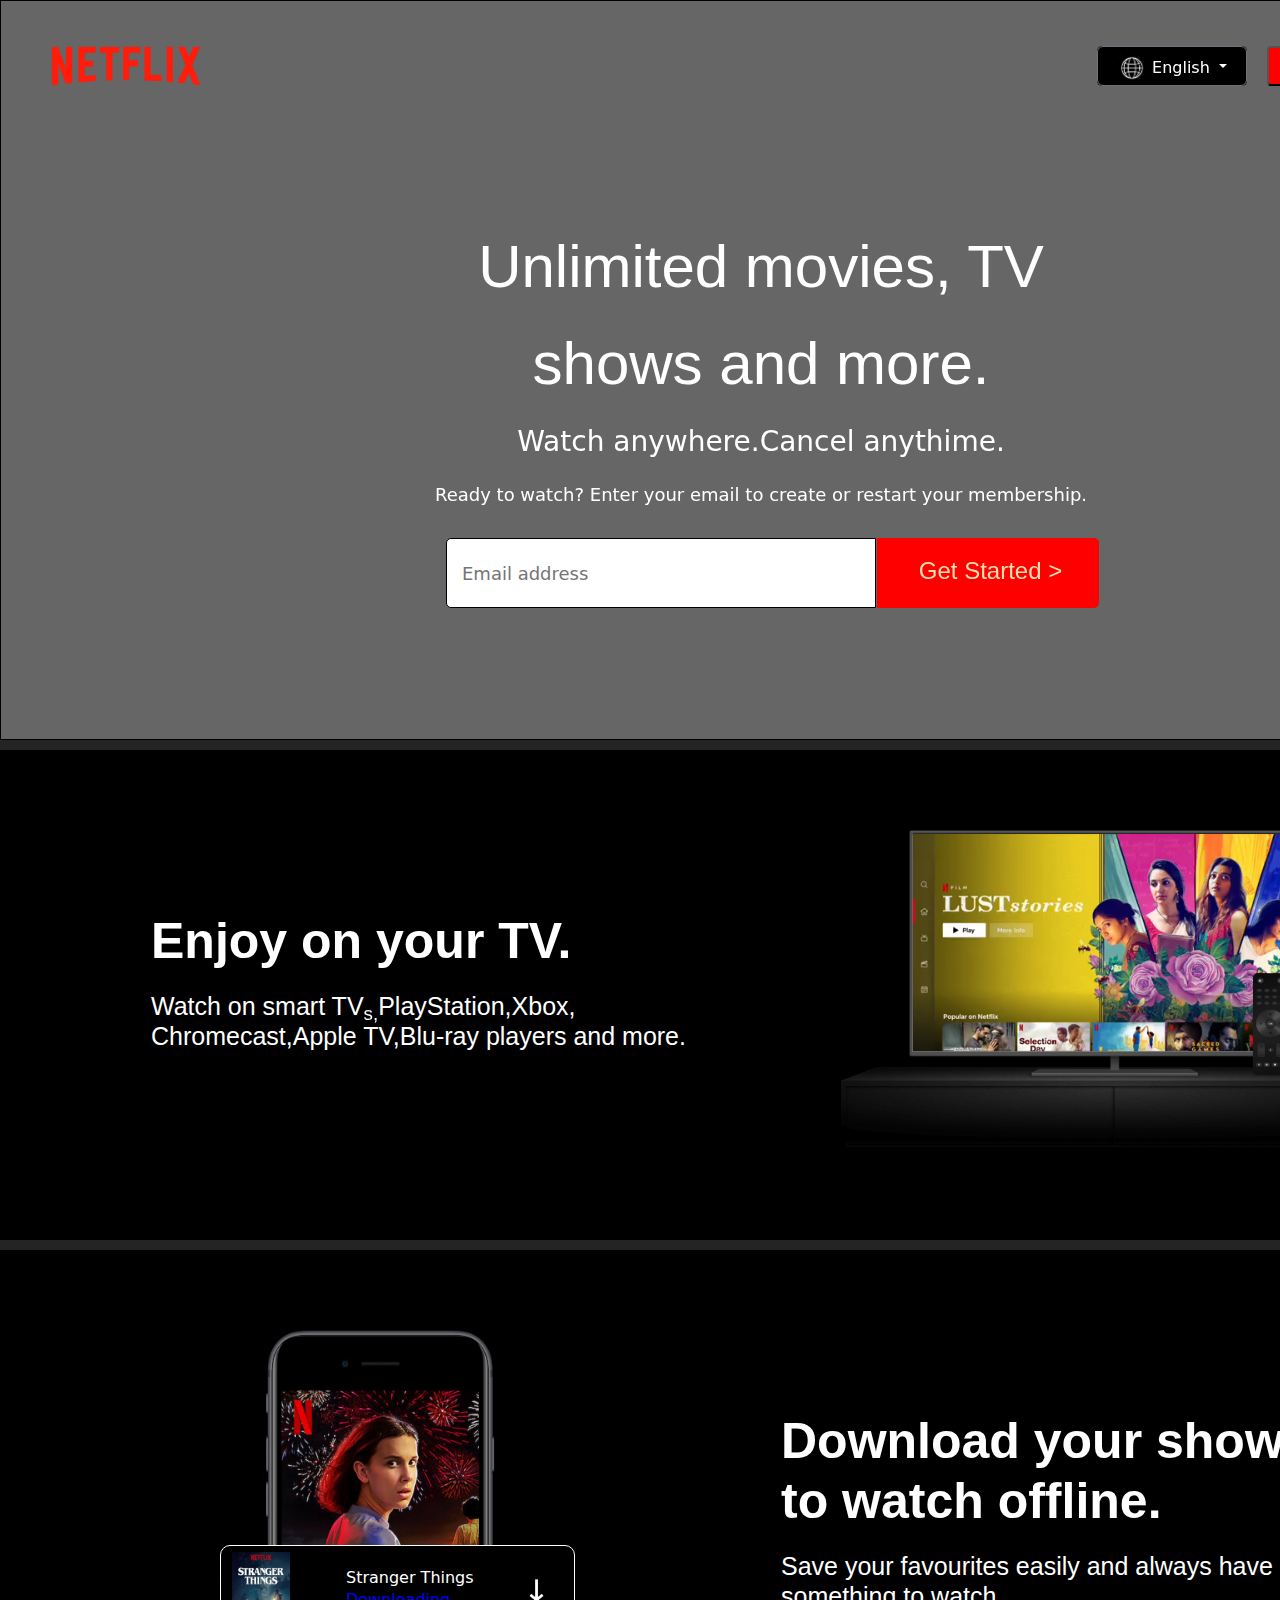
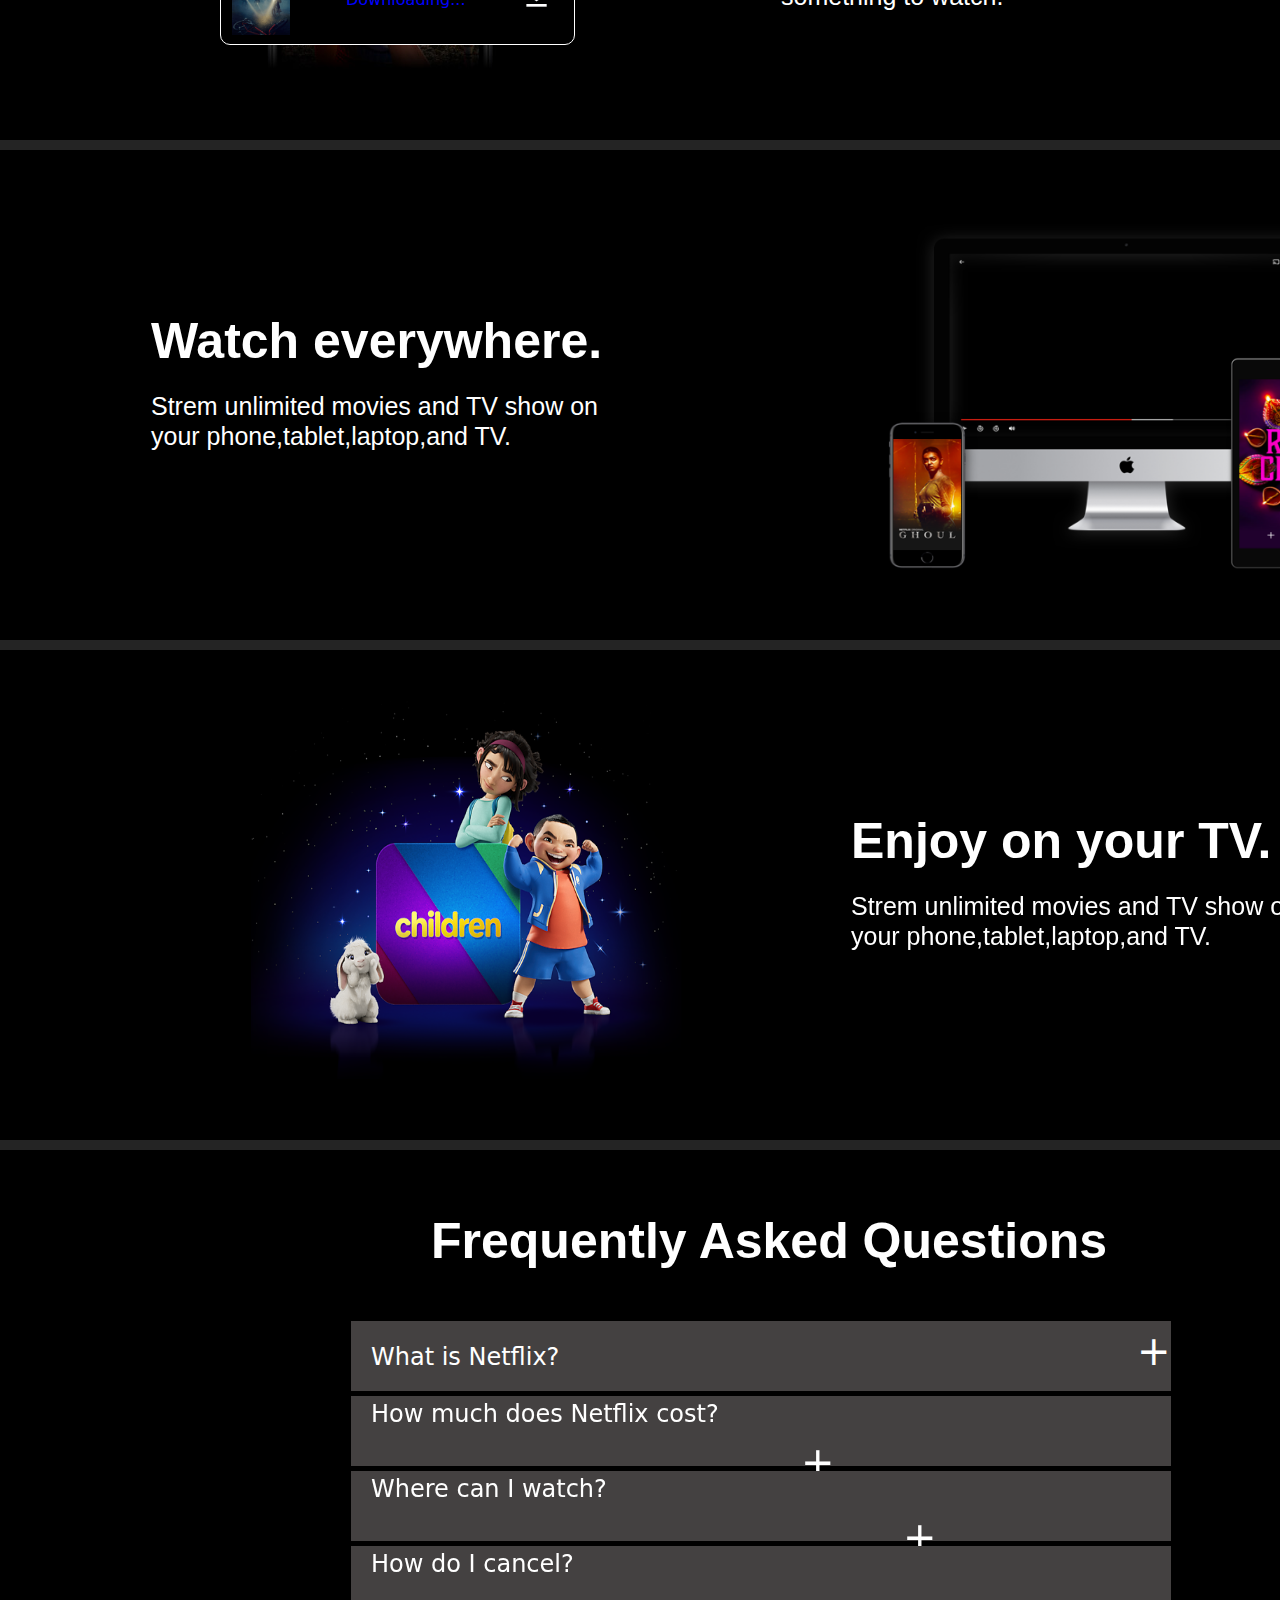
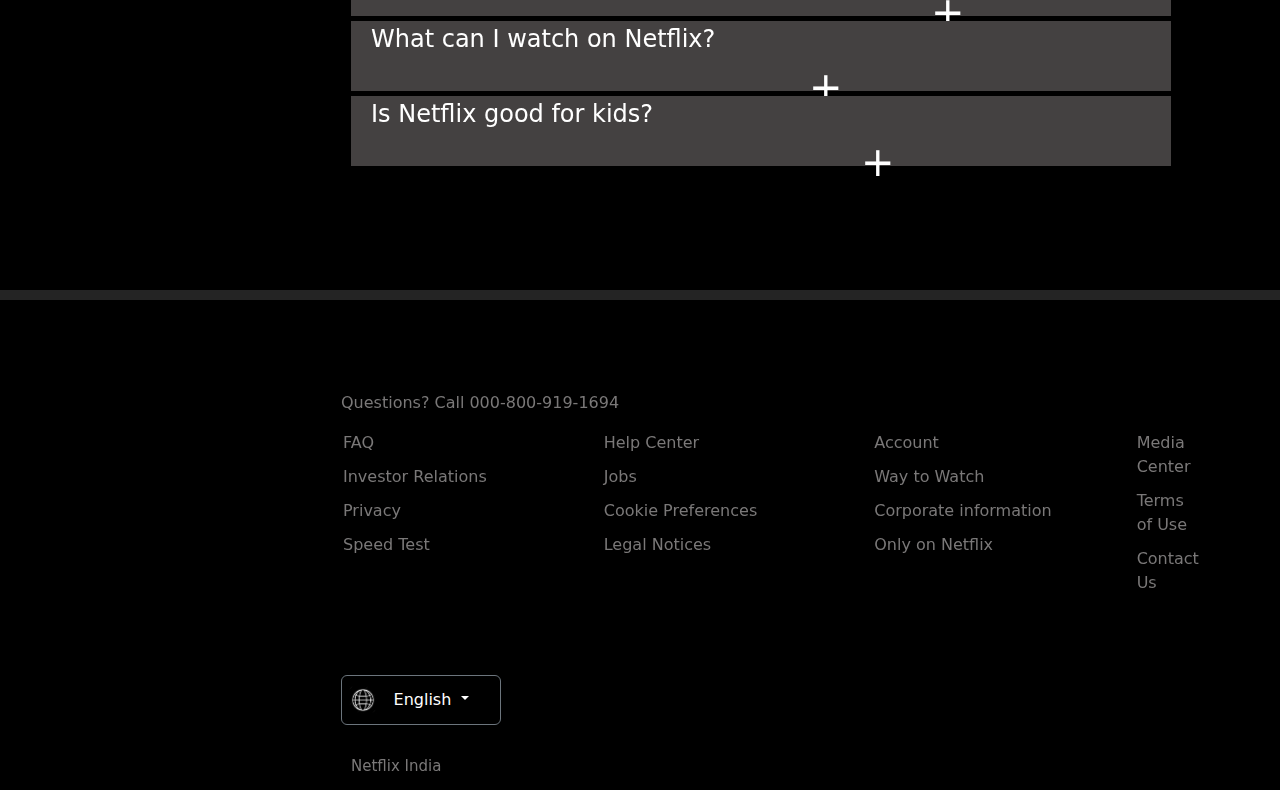
<file: index.html>
<!DOCTYPE html>
<html lang="en">

<head>
    <meta charset="UTF-8">
    <meta http-equiv="X-UA-Compatible" content="IE=edge">
    <meta name="viewport" content="width=device-width, initial-scale=1.0">
    <title>Document</title>
    <link href="https://cdn.jsdelivr.net/npm/bootstrap@5.2.3/dist/css/bootstrap.min.css" rel="stylesheet">
    <script src="https://cdn.jsdelivr.net/npm/bootstrap@5.2.3/dist/js/bootstrap.bundle.min.js"></script>
    <link rel="stylesheet" href="style.css">

</head>

<body>
    <div>
        <div id="main1">
            <div id="nav">
                <img src="/images/Netflix_logo_PNG1.png" class="navimg" alt="">
                
                <a href="/login.html"><button class="navbtn"  value="Sign In">Sign In</button></a>

                <div class="english dropdown">
                    <button class="english btn btn-secondary dropdown-toggle"  data-bs-toggle="dropdown" aria-expanded="false">
                        <img class="englishimage" src="/images/download.png" alt="">
                       <span id="l" ></span>
                    </button>
                      <div  class="english dropdown-menu">
                        <ul>
                      <li><a class="english dropdown-item" id="1" href="/index.html">English</a></li>
                      <li><a class="english dropdown-item" id="2" href="/hindi.html">हिंदी</a></li>
                    </ul>
                      </div >
                  </div>

            </div>


            <div id="text">
                <h1 class="text1 h1">Unlimited movies, TV</h1>
                <h1 class="text1 h1">shows and more.</h1>
                <h3 class="text1">Watch anywhere.Cancel anythime.</h3>
                <h6 class="english text1">Ready to watch? Enter your email to create or restart your
                    membership.
                </h6>

                <input class="texti1 text1" id="get" type="email" placeholder="Email address">
               <label class="texti2 text1" for="get">Get Started ></label>
            </div>
        </div>
        <div class="main2">
            <div class="indiv1">
                <h1 class="indh1">Enjoy on your TV.</h1>
                <h4 class="indh4">Watch on smart TV<sub>s,</sub>PlayStation,Xbox,<br>Chromecast,Apple TV,Blu-ray players
                    and
                    more. </h4>
            </div>

            <img src="/images/tv.png" class="englishtv" alt="">
            <video class="englishtvvideo" loop muted autoplay="autoplay">
                <source src="/images/video-tv-in-0819.m4v" type="video/mp4">
            </video>
        </div>
        <div class="main2">
            <img class="englishmobileimg" src="/images/mobile-0819.jpg" alt="">




            <div class="englishbox">
                <img class="englishboxshot" src="/images/boxshot.png" alt="">
                <p class="englishstranger">Stranger Things</p>
                <p class="englishdownloading">Downloading...</p>
                <img class="englishdownload" src="/images/download-icon.gif" alt="">




            </div>
            <div class="indiv1">
                <h1 class="indh1">Download your shows <br>to watch offline.</h1>
                <h4 class="indh4">Save your favourites easily and always have<br>something to watch.</h4>

            </div>

        </div>
        <div class="main2">
            <div class="indiv1">
                <h1 class="indh1">Watch everywhere.</h1>
                <h4 class="indh4">Strem unlimited movies and TV show on<br>your phone,tablet,laptop,and TV.</h4>
            </div>
            <video class="englishnflxet" src="https://assets.nflxext.com/ffe/siteui/acquisition/ourStory/fuji/desktop/video-devices-in.m4v" loop muted autoplay></video>
            <img class="englishdevice" src="/images/device-pile-in.png" alt="">
        </div>
        <div class="main2">
            <img class="englishaaaaby" src="/images/AAAABYjXrxZKtrzxQRVQNn2aIByoomnlbXmJ-uBy7du8a5Si3xqIsgerTlwJZG1vMpqer2kvcILy0UJQnjfRUQ5cEr7gQlYqXfxUg7bz.png"
                alt="">
            <div class="indiv1">
                <h1 class="indh1">Enjoy on your TV.</h1>
                <h4 class="indh4">Strem unlimited movies and TV show on<br>your phone,tablet,laptop,and TV.</h4>

            </div>
        </div>
        <div class="english main2">
            <div class="english indiv1">
                <h1 class="Questionstitle">
                    Frequently Asked Questions</h1>

                <div class="dropdown">
                    <div  class="drop" data-bs-toggle="dropdown">What is Netflix? <span class="whatis">+</span> </div>
                      <div  class="englishQ dropdown-menu">
                        <div class="optn">
                            Netflix is a streaming service that offers a wide variety of award-winning TV shows, movies, anime, documentaries and more - on
                             thousands of internet-connected devices.
                            <br>
                            <br>
                            You can watch as much as you want, whenever you want, without a single ad - all for one low monthly price.
                             There's always something new to discover, and new TV shows and movies are added every week!</div>
                      </div >
                </div>
                <div class="dropdown">
                    <div  class="drop2" data-bs-toggle="dropdown">How much does Netflix cost? <span class="Howmuch">+</span> </div>
                      <div  class="englishQ dropdown-menu">
                        <div class="optn">
                            Watch Netflix on your smartphone, tablet, Smart TV, laptop, or streaming device, all for one fixed monthly fee. 
                            Plans range from ₹ 149 to ₹ 649 a month. No extra costs, no contracts.</div>
                      </div >
                </div>
                <div class="dropdown">
                    <div  class="drop2" data-bs-toggle="dropdown">Where can I watch? <span class="Wherecan">+</span> </div>
                      <div  class="englishQ dropdown-menu">
                        <div class="optn">
                            Watch anywhere, anytime. Sign in with your Netflix account to watch instantly on the web at netflix.com from your personal
                             computer or on any internet-connected device that offers the Netflix app, including smart TVs, smartphones, tablets, 
                             streaming media players and game consoles.
                            <br>
                            <br>
                            You can also download your favourite shows with the iOS, Android, or Windows 10 app. Use downloads to watch while you're on 
                            the go and without an internet connection. Take Netflix with you anywhere.   </div>
                      </div >
                </div>
                <div class="dropdown">
                    <div  class="drop2" data-bs-toggle="dropdown">How do I cancel? <span class="Howdo">+</span> </div>
                      <div  class="englishQ dropdown-menu" >
                        <div class="optn">
                            Netflix is flexible. There are no annoying contracts and no commitments. You can easily cancel your account online in two clicks.
                             There are no cancellation fees - start or stop your account anytime.</div>
                      </div >
                </div>
                <div class="dropdown">
                    <div  class="drop2" data-bs-toggle="dropdown">What can I watch on Netflix? <span class="Whatcan">+</span> </div>
                      <div  class="englishQ dropdown-menu">
                        <div class="optn">
                            Netflix has an extensive library of feature films, documentaries, TV shows, anime, award-winning Netflix originals, and more.
                             Watch as much as you want, anytime you want.</div>
                      </div >
                </div>
                <div class="dropdown">
                    <div  class="drop2" data-bs-toggle="dropdown">Is Netflix good for kids? <span class="isnetflix">+</span> </div>
                      <div  class="englishQ dropdown-menu">
                        <div class="optn">
                            The Netflix Kids experience is included in your membership to give parents control while kids enjoy family-friendly 
                            TV shows and films in their own space.
                        <br>
                        <br>
                        Kids profiles come with PIN-protected parental controls that let you restrict the maturity rating of 
                        content kids can watch and block specific titles you don't want kids to see. </div>
                      </div >
                </div>
            </div>

        </div>
        <div class="main2">
            <div class="engishl indiv1">
                <p class="english-call">Questions? Call <span class="number">000-800-919-1694</span></p>
                <div class="englishdiv1">
                      <div class="none">
                        <ul>
                        <li class="list">FAQ</li>
                        <li class="list">Investor Relations</li>
                        <li class="list">Privacy</li>
                        <li class="list">Speed Test</li>
                    </ul>
                      </div >
                </div>
                <div class="englishdiv2">
                      <div class="none">
                        <ul>
                        <li class="list">Help Center</li>
                        <li class="list">Jobs</li>
                        <li class="list">Cookie Preferences</li>
                        <li class="list">Legal Notices</li>
                    </ul>
                      </div >
                </div>
                <div class="englishdiv2">
                      <div class="none">
                        <ul>
                        <li class="list">Account</li>
                        <li class="list">Way to Watch</li>
                        <li class="list">Corporate information</li>
                        <li class="list">Only on Netflix</li>
                    </ul>
                      </div >
                </div>
                <div class="englishdiv3">
                      <div class="none">
                        <ul>
                        <li class="list">Media Center</li>
                        <li class="list">Terms of Use</li>
                        <li class="list">Contact Us</li>
                    </ul>
                      </div >
                      <div class="englishlast dropdown">
                    <button class="englishlast btn btn-secondary dropdown-toggle"  data-bs-toggle="dropdown" aria-expanded="false">
                        <img class="englishlastimg" src="/images/download.png" alt="">
                       <span id="ll"></span>
                    </button>
                      <div  class="englishlast dropdown-menu">
                        <ul>
                      <li><a class="englishlast dropdown-item" id="l1" href="/index.html">English</a></li>
                      <li><a class="englishlast dropdown-item" id="l2" href="/hindi.html">हिंदी</a></li>
                    </ul>
                      </div >
                  </div>
                  
                <p class="englishlastindia">Netflix India</p>
                </div>
            </div>
        </div>

    </div>
    <script>
        let a = document.getElementById('1');
        let b = document.getElementById('2');
        let l = document.getElementById('l');
        
        a.addEventListener('click',()=>{
            l.innerHTML=a.innerHTML;
        })
        b.addEventListener('click',()=>{
            l.innerHTML=b.innerHTML;
        })
        
        if(a==a){
            l.innerHTML=a.innerHTML;
        }
        
        let la = document.getElementById('l1');
        let lb = document.getElementById('l2');
        let ll = document.getElementById('ll');
        
        a.addEventListener('click',()=>{
            ll.innerHTML=la.innerHTML;
        })
        b.addEventListener('click',()=>{
            ll.innerHTML=lb.innerHTML;
        })
        
        if(a==a){
            ll.innerHTML=la.innerHTML;
        }
        
        </script>
</body>

</html>
</file>
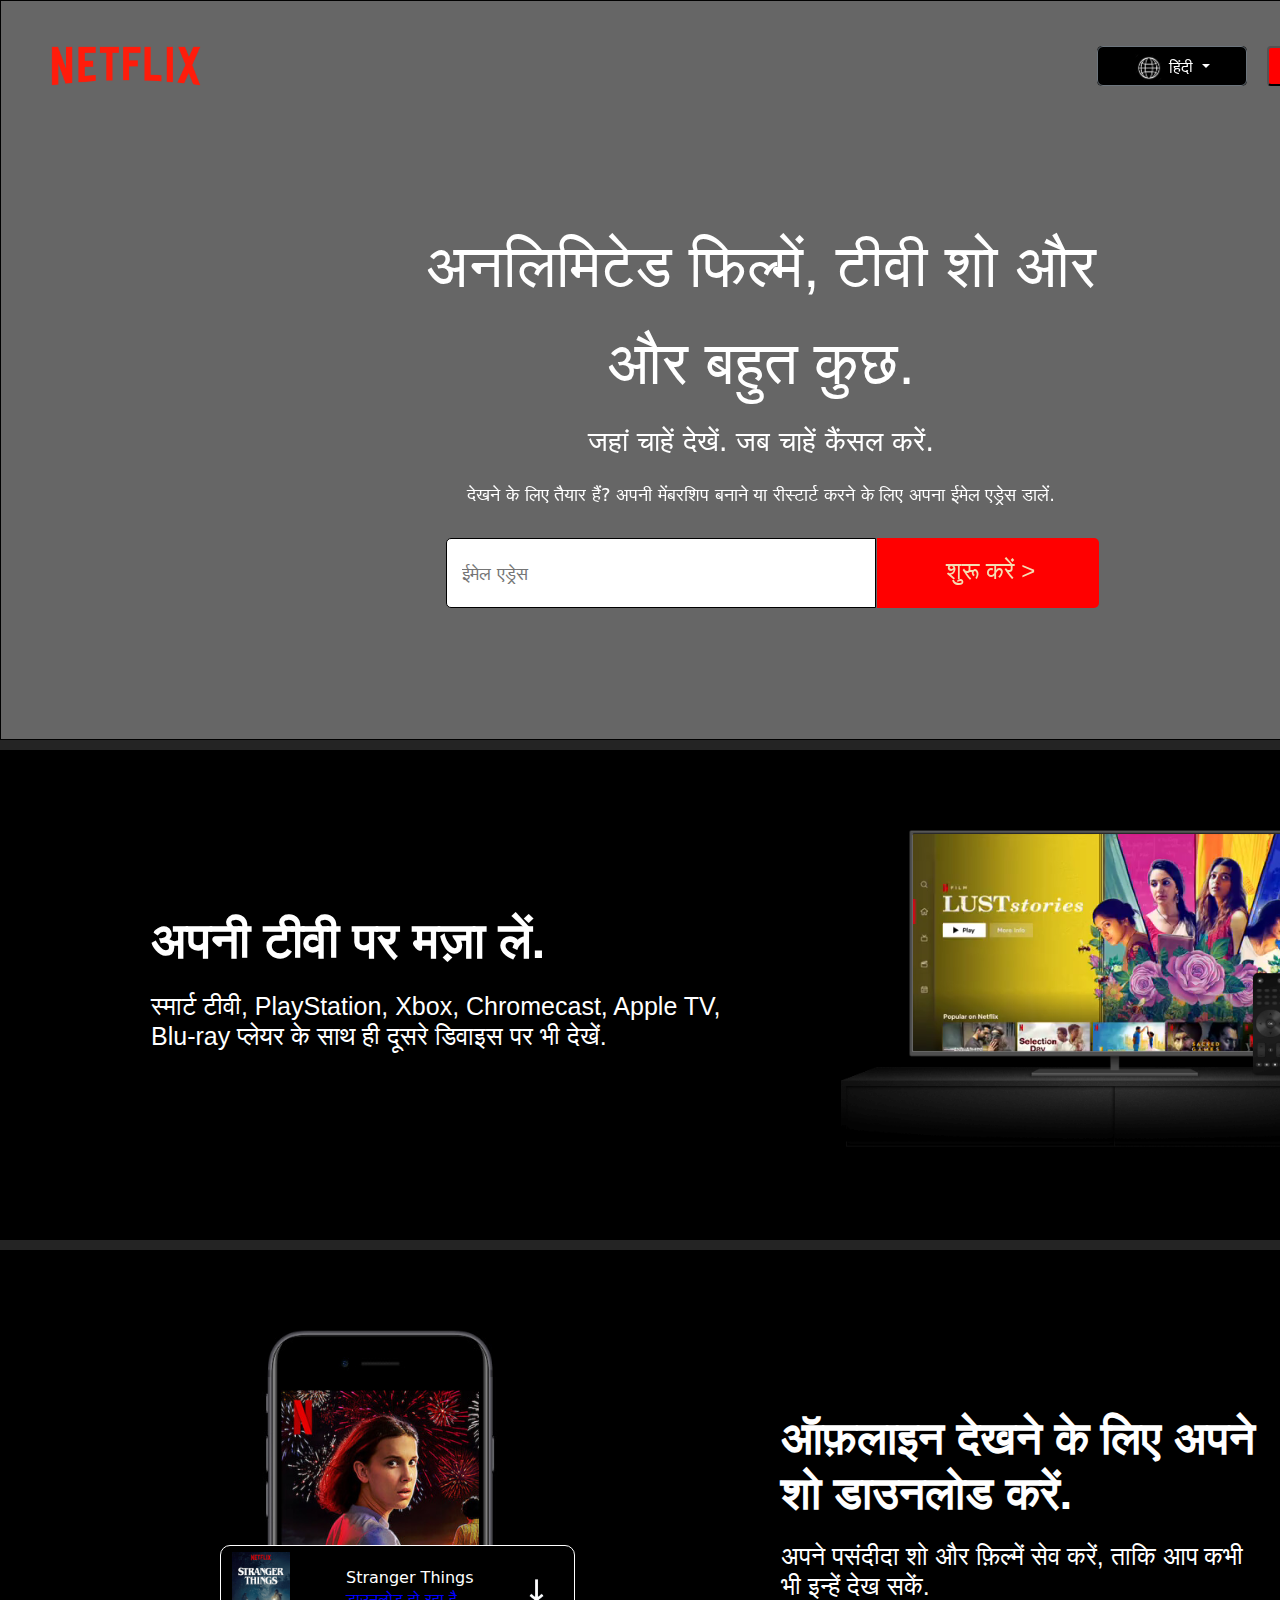
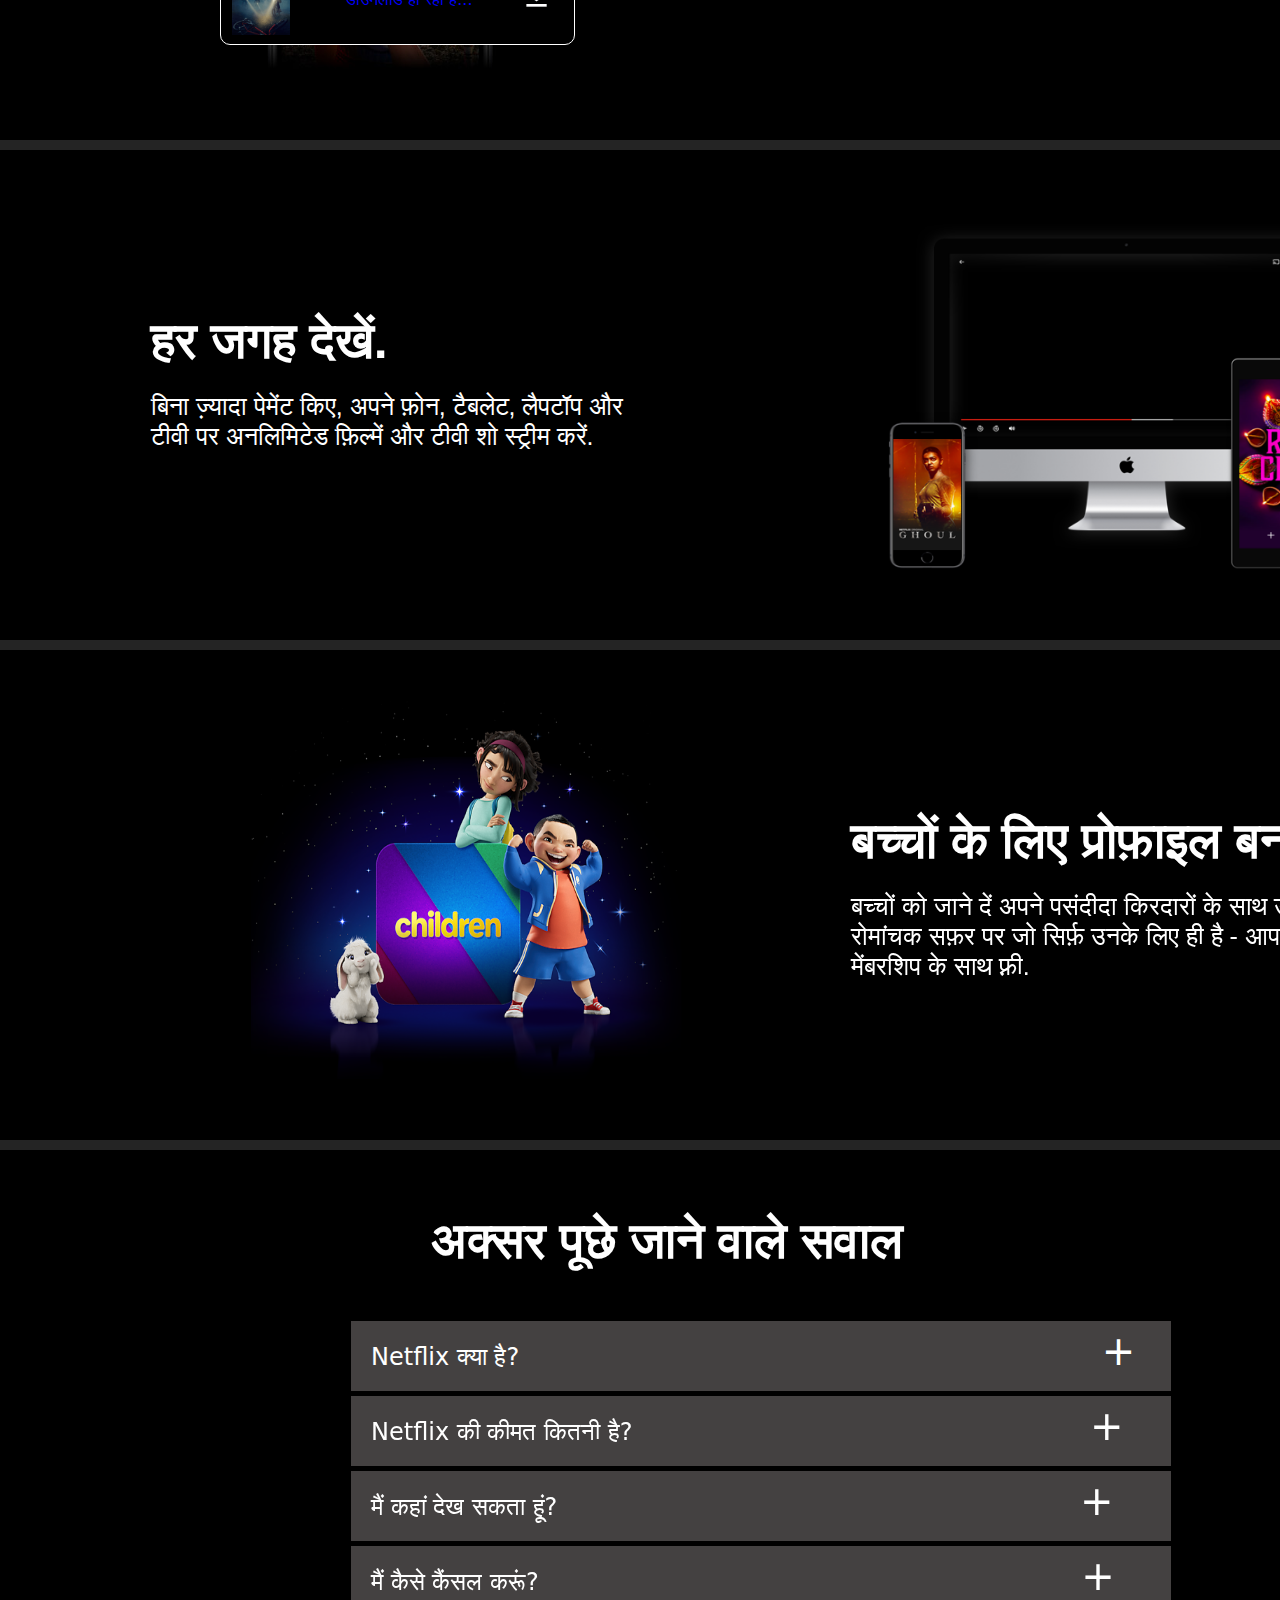
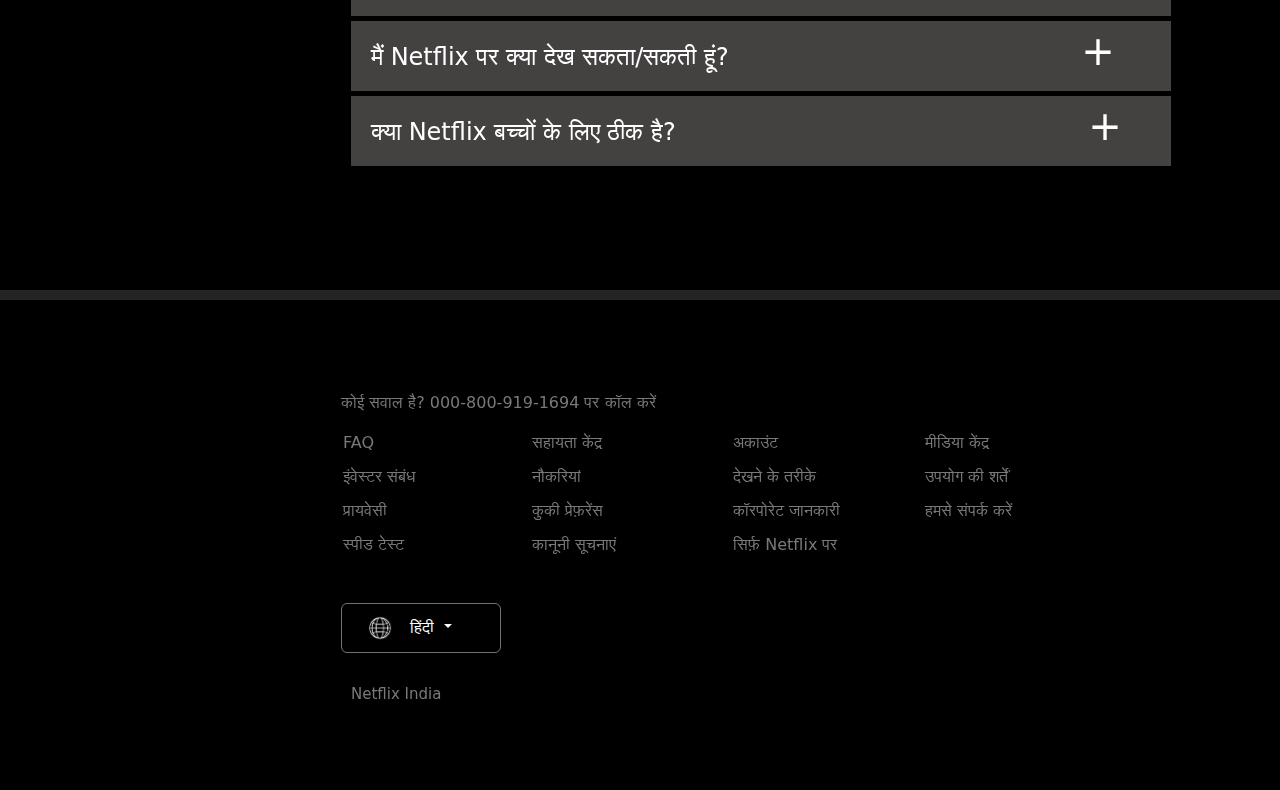
<file: hindi.html>
<!DOCTYPE html>
<html lang="hi">
<head>
    <meta charset="UTF-8">
    <meta http-equiv="X-UA-Compatible" content="IE=edge">
    <meta name="viewport" content="width=device-width, initial-scale=1.0">
    <title>Document</title>
    <link href="https://cdn.jsdelivr.net/npm/bootstrap@5.2.3/dist/css/bootstrap.min.css" rel="stylesheet">
    <script src="https://cdn.jsdelivr.net/npm/bootstrap@5.2.3/dist/js/bootstrap.bundle.min.js"></script>
    <link rel="stylesheet" href="style.css">

</head>

<body>
    <div>
        <div id="main1">
            <div id="nav">
                <img class="navimg" src="/images/Netflix_logo_PNG1.png" alt="">
                
                <a href="/login.html"><button class="navbtn"  value="Sign In">Sign In</button></a>

                    <div class="english dropdown">
                        <button class="english btn btn-secondary dropdown-toggle"  data-bs-toggle="dropdown" aria-expanded="false">
                            <img class="englishimage" src="/images/download.png" alt="">
                           <span id="l"></span>
                        </button>
                       <div class="english dropdown-menu">
                        <ul>
                          <li><a class="english dropdown-item" id="1" href="/index.html">English</a></li>
                          <li><a class="english dropdown-item" id="2" href="/hindi.html">हिंदी</a></li>
                        </ul>
                       </div>
                      </div>
            
            </div>


            <div id="text">
                <h1 class="text1 h1">अनलिमिटेड फिल्में, टीवी शो और</h1>
                <h1 class="text1 h1">और बहुत कुछ.</h1>
                <h3 class="text1">जहां चाहें देखें. जब चाहें कैंसल करें.</h3>
                <h6 class="english text1">देखने के लिए तैयार हैं? अपनी मेंबरशिप बनाने या रीस्टार्ट करने के लिए अपना ईमेल एड्रेस डालें. </h6>

                <input class="texti1 text1" id="get" type="email" placeholder="ईमेल एड्रेस">
                <label class="texti2 text1" for="get">शुरू करें ></label>
            </div>
        </div>
        <div class="main2">
            <div class="indiv1">
                <h1 class="indh1">अपनी टीवी पर मज़ा लें.</h1>
                <h4 class="indh4">स्मार्ट टीवी, PlayStation, Xbox, Chromecast, Apple TV,<br>Blu-ray प्लेयर के साथ ही दूसरे डिवाइस पर भी देखें. </h4>
            </div>

            <img class="englishtv" src="/images/tv.png" alt="">
            <video class="englishtvvideo" loop muted autoplay="autoplay">
                <source src="/images/video-tv-in-0819.m4v" type="video/mp4">
            </video>
        </div>
        <div class="main2">
            <img class="englishmobileimg" src="/images/mobile-0819.jpg" alt="">




            <div class="englishbox">
                <img class="englishboxshot" src="/images/boxshot.png" alt="">
                <p class="englishstranger">Stranger Things</p>
                <p class="englishdownloading">डाउनलोड हो रहा है...</p>
                <img class="englishdownload" src="/images/download-icon.gif">




            </div>
            <div class="indiv1">
                <h1 class="indh1" style="font-size:46px;" >ऑफ़लाइन देखने के लिए अपने <br>शो डाउनलोड करें.</h1>
                <h4 class="indh4">अपने पसंदीदा शो और फ़िल्में सेव करें, ताकि आप कभी <br>भी इन्हें देख सकें.</h4>

            </div>

        </div>
        <div class="main2">
            <div class="indiv1">
                <h1 class="indh1">हर जगह देखें.</h1>
                <h4 class="indh4">बिना ज़्यादा पेमेंट किए, अपने फ़ोन, टैबलेट, लैपटॉप और<br>टीवी पर अनलिमिटेड फ़िल्में और टीवी शो स्ट्रीम करें.</h4>
            </div>
            <video class="englishnflxet" src="https://assets.nflxext.com/ffe/siteui/acquisition/ourStory/fuji/desktop/video-devices-in.m4v" loop muted autoplay></video>
            <img class="englishdevice" src="/images/device-pile-in.png" alt="">
        </div>
        <div class="main2">
            <img class="englishaaaaby" src="/images/AAAABYjXrxZKtrzxQRVQNn2aIByoomnlbXmJ-uBy7du8a5Si3xqIsgerTlwJZG1vMpqer2kvcILy0UJQnjfRUQ5cEr7gQlYqXfxUg7bz.png" alt="">
            <div class="indiv1">
                <h1 class="english indh1">बच्चों के लिए प्रोफ़ाइल बनाएं.</h1>
                <h4 class="indh4">बच्चों को जाने दें अपने पसंदीदा किरदारों के साथ उस<br>रोमांचक सफ़र पर जो सिर्फ़ उनके लिए ही है - आपकी<br>मेंबरशिप के साथ फ़्री.</h4>

            </div>
        </div>
        <div class="english main2">
            <div class="english indiv1">
                <h1 class="Questionstitle">अक्सर पूछे जाने वाले सवाल</h1>

                <div class="dropdown">
                    <div  class="drop" data-bs-toggle="dropdown">Netflix क्या है? <span class="hindiwhatis">+</span> </div>
                   <div class="englishQ dropdown-menu">
                        <div class="optn">Netflix एक स्ट्रीमिंग सर्विस है जिसके ज़रिए आप हज़ारों इंटरनेट-कनेक्टेड डिवाइस पर तरह-तरह के अवॉर्ड विजेता टीवी शो, फ़िल्में, ऐनिमे, डॉक्यूमेंट्रीज़ का लुत्फ़ उठा सकते हैं.<br><br>आप जब चाहें, जितना चाहें, बिना किसी विज्ञापन के देख सकते हैं - सारा कॉन्टेंट बहुत कम मासिक शुल्क पर. खोजने के लिए हमेशा कुछ नया होता है और हर हफ़्ते नए टीवी शो और फ़िल्में जोड़ी जाती हैं!</div>
                   </div>
                </div>
                <div class="dropdown">
                    <div  class="drop2" data-bs-toggle="dropdown">Netflix की कीमत कितनी है?
                         <span class="hindiHowmuch">+</span> </div>
                   <div class="englishQ dropdown-menu">
                        <div class="optn"> हर महीने की तय फ़ी देकर अपने स्मार्टफ़ोन, टैबलेट, स्मार्ट टीवी, लैपटॉप, या स्ट्रीमिंग डिवाइस पर Netflix देखें. हर महीने ₹149 से ₹649 तक के प्लान. 
                            कोई एक्सट्रा कीमत या कॉन्ट्रैक्ट नहीं.</div>
                   </div>
                </div>
                <div class="dropdown">
                    <div  class="drop2" data-bs-toggle="dropdown">मैं कहां देख सकता हूं? <span class="hindiWherecan">+</span> </div>
                   <div class="englishQ dropdown-menu">
                        <div class="optn">कहीं भी, कभी भी देखें अपने पर्सनल कंप्यूटर से या स्मार्ट टीवी, स्मार्टफ़ोन, टैबलेट, स्ट्रीमिंग मीडिया प्लेयर और गेम कंसोल सहित Netflix ऐप ऑफ़र करने वाले
                             किसी भी इंटरनेट-कनेक्टेड डिवाइस पर तुरंत देखने के लिए, वेब पर netflix.com पर अपने Netflix अकाउंट में साइन इन करें.
                            <br>
                            <br>
                            आप iOS, Android या Windows 10 ऐप से भी अपने पसंदीदा शो डाउनलोड कर सकते हैं. 
                            चलते-फिरते और बिना इंटरनेट कनेक्शन के देखने के लिए डाउनलोड का उपयोग करें. 
                            Netflix को अपने साथ कहीं भी ले जाएं.</div>
                   </div>
                </div>
                <div class="dropdown">
                    <div  class="drop2" data-bs-toggle="dropdown">मैं कैसे कैंसल करूं? <span class="hindiHowdo">+</span></div>
                   <div class="englishQ dropdown-menu">
                        <div class="optn">
                            Netflix लचीला है. कोई परेशान करने वाले कॉन्ट्रैक्ट नहीं और कोई बंधन नहीं हैं. आप आसानी से दो क्लिक में अपना अकाउंट ऑनलाइन कैंसल कर सकते हैं. 
                            कोई कैंसलेशन फ़ीस नहीं है - अपना अकाउंट कभी भी शुरू या बंद करें.</div>
                   </div>
                </div>
                <div class="dropdown">
                    <div  class="drop2" data-bs-toggle="dropdown">मैं Netflix पर क्या देख सकता/सकती हूं? <span class="hindiWhatcan">+</span> </div>
                   <div class="englishQ dropdown-menu">
                        <div class="optn">
                            Netflix की बहुत बड़ी लाइब्रेरी में फ़ीचर फ़िल्मों, डॉक्यूमेंट्री, टीवी शो, ऐनिमे, अवॉर्ड-विनिंग Netflix ओरिजिनल्स के अलावा और भी बहुत कुछ है. 
                            आप जितना चाहें, कभी भी देखें.</div>
                   </div>
                </div>
                <div class="dropdown">
                    <div  class="drop2" data-bs-toggle="dropdown">क्या Netflix बच्चों के लिए ठीक है? <span class="hindiisnetflix">+</span> </div>
                   <div class="englishQ dropdown-menu">
                        <div class="optn">
                            आपकी मेंबरशिप में Netflix किड्स एक्सपीरियंस शामिल है. बच्चे अपनी तरह से पारिवारिक टीवी शो और फ़िल्मों का आनंद लेते हैं,
                             लेकिन आप उनके द्वारा देखे जाने वाले कॉन्टेंट को कंट्रोल कर सकते हैं.
                            <br>
                            <br>
                            बच्चों की प्रोफ़ाइल में PIN से सुरक्षित पैरेंटल कंट्रोल्स होते हैं जिससे आप बच्चों को मेच्योरिटी रेटिंग वाले कॉन्टेंट देखने से रोक सकते हैं
                             और उन टाइटल को ब्लॉक कर सकते हैं जिन्हें आप नहीं चाहते हैं कि बच्चे देखें. </div>
                   </div>
                </div>
            </div>

        </div>
        <div class="main2">
            <div class="engishl indiv1">
                <p class="english-call">कोई सवाल है?  <span class="number">
                        000-800-919-1694</span> पर कॉल करें</p>
                <div class="englishdiv1">
                   <div class="none">
                    <ul>
                        <li class="list">FAQ</li>
                        <li class="list">इंवेस्टर संबंध</li>
                        <li class="list">प्रायवेसी</li>
                        <li class="list">स्पीड टेस्ट</li>
                    </ul>
                   </div>
                </div>
                <div class="englishdiv2">
                   <div class="none">
                    <ul>
                        <li class="list">सहायता केंद्र</li>
                        <li class="list">नौकरियां</li>
                        <li class="list"> कुकी प्रेफ़रेंस </li>
                        <li class="list">कानूनी सूचनाएं</li>
                    </ul>
                   </div>
                </div>
                <div class="englishdiv2">
                   <div class="none">
                    <ul>
                        <li class="list">अकाउंट</li>
                        <li class="list">देखने के तरीके</li>
                        <li class="list">कॉरपोरेट जानकारी</li>
                        <li class="list">सिर्फ़ Netflix पर</li>
                    </ul>
                   </div>
                </div>
                <div class="englishdiv3">
                   <div class="none">
                    <ul>
                        <li class="list">मीडिया केंद्र</li>
                        <li class="list">उपयोग की शर्तें</li>
                        <li class="list">हमसे संपर्क करें </li>
                    </ul>
                   </div>
                 <div class="englishlast dropdown">
                    <button class="englishlast btn btn-secondary dropdown-toggle"  data-bs-toggle="dropdown" aria-expanded="false">
                        <img class="englishlastimg" src="/images/download.png" alt="">
                       <span id="ll" ></span>
                    </button>
                   <div class="englishlast dropdown-menu">
                    <ul>
                      <li><a class="englishlast dropdown-item" id="l1" href="/index.html">English</a></li>
                      <li><a class="englishlast dropdown-item" id="l2" href="/hindi.html">हिंदी</a></li>
                    </ul>
                   </div>
                  </div>
                  
                <p class="englishlastindia">Netflix India</p>
                </div>
            </div>
        </div>

    </div>
    <script>
        let a = document.getElementById('1');
        let b = document.getElementById('2');
        let l = document.getElementById('l');
        
        a.addEventListener('click',()=>{
            l.innerHTML=a.innerHTML;
        })
        b.addEventListener('click',()=>{
            l.innerHTML=b.innerHTML;
        })
        
        if(a==a){
            l.innerHTML=b.innerHTML;
        }
        
        let la = document.getElementById('l1');
        let lb = document.getElementById('l2');
        let ll = document.getElementById('ll');
        
        a.addEventListener('click',()=>{
            ll.innerHTML=la.innerHTML;
        })
        b.addEventListener('click',()=>{
            ll.innerHTML=lb.innerHTML;
        })
        
        if(a==a){
            ll.innerHTML=lb.innerHTML;
        }
        
        </script>
</body>

</html>
</file>
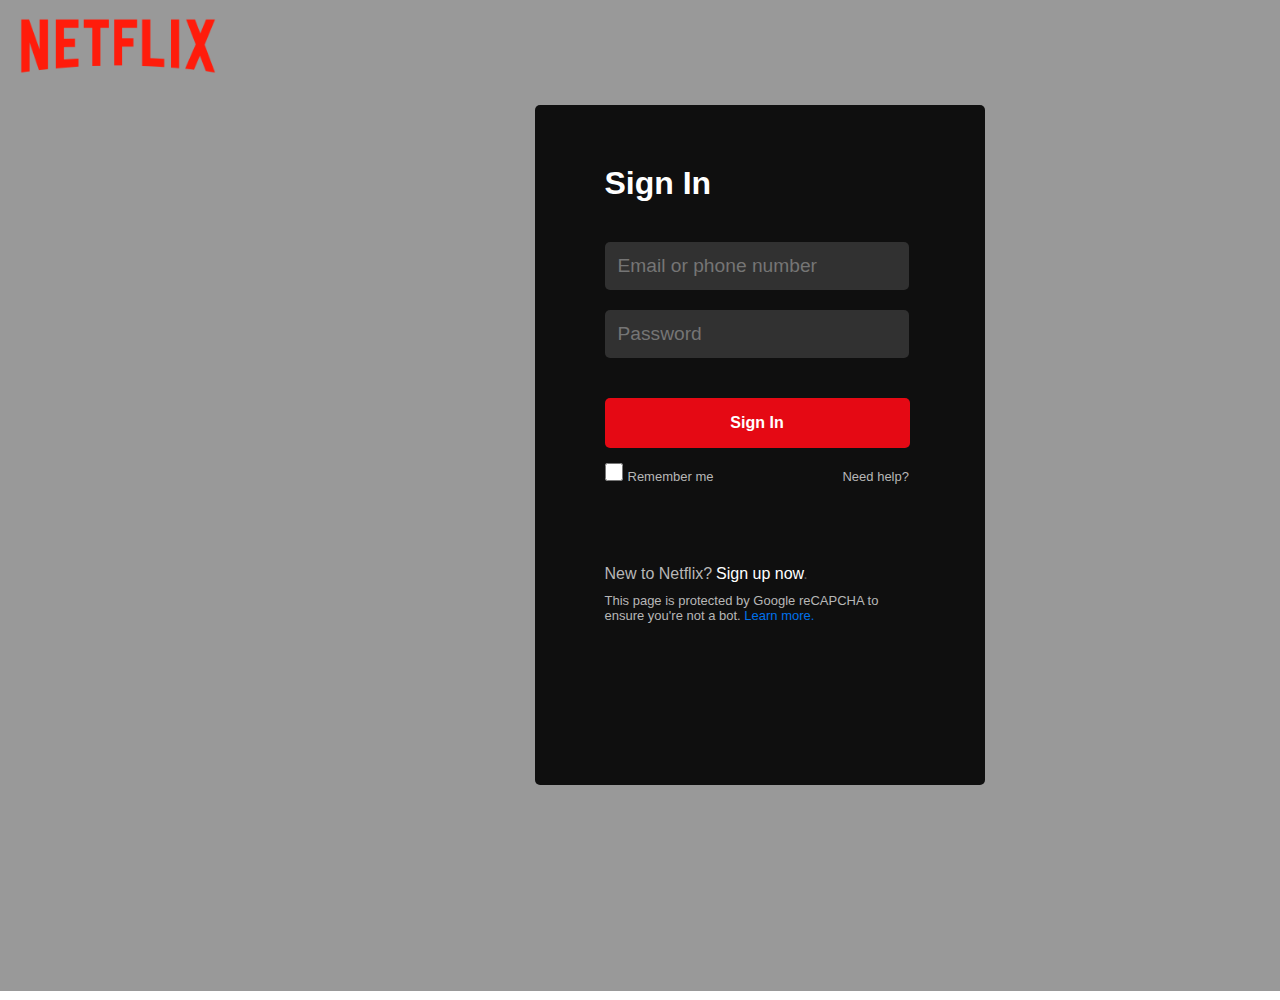
<file: login.html>
<!DOCTYPE html>
<html lang="en">

<head>
    <meta charset="UTF-8">
    <meta http-equiv="X-UA-Compatible" content="IE=edge">
    <meta name="viewport" content="width=device-width, initial-scale=1.0">
    <title>Login</title>
    <link rel="stylesheet" href="style.css">
</head>

<body>
    <div id="login-main">
        <img src="/images/Netflix_logo_PNG1.png" class="navimglogo" alt="">
        <form class="form" action="">
            <h1 class="signin">Sign In</h1>
            <input class="input" type="text" placeholder="Email or phone number">
            <input class="input" type="password" placeholder="Password">
            <button class="signinbtn">Sign In</button><br>
            <input class="checkbox" id="check" type="checkbox"><label class="checkbox-lable" for="check">Remember me</label>
            <a class="help" href="">Need help?</a><br>
            <label class="new1" for="">New to Netflix?</label>
            <a class="signupnow" href="">Sign up now<span class="signend">.</span></a>
            <p class="para">This page is protected by Google reCAPCHA to <br> ensure you're not a bot. <a class="learnmore" href="">Learn more.</a></p>
        </form>

    </div>
</body>

</html>
</file>
<file: style.css>
* {
    margin: 0;
    padding: 0;
}

#main1 {
    width: 1518px;
    height: 740px;
    border: 1px solid black;
    background: rgba(0, 0, 0, 0.6) url(https://assets.nflxext.com/ffe/siteui/vlv3/83e8c151-107d-4e8f-b95a-d2ba99d49bb9/f1ac72e1-5adc-4caf-bceb-e8ec775414ac/IN-en-20230213-popsignuptwoweeks-perspective_alpha_website_small.jpg);
    background-repeat: no-repeat;
    background-size: cover;
    background-blend-mode: darken;
}

#nav {
    margin-top: 25px;
    /* border: 1px solid white; */
}

.navimg {
    height: 80px;
    width: 150px;
    margin-left: 50px;
}

.navbtn {
    background-color: red;
    color: white;
    font-size: 15px;
    padding: 5px 10px 8px 10px;
    font-weight: 500;
    border-radius: 4px;
    float: right;
    width: 150px;
    margin-top: 20px;
    margin-right: 100px;
}
ul{
    list-style: none;
}

#text {
    color: white;
    padding: 20px 0;
    text-align: center;
    margin-top: 80px;
    margin-left: 360px;
    height: 400px;
    width: 800px;

    /* border: 1px solid white; */
}

.h1 {
    font-size: 60px;
    font-family: 'Segoe UI', Tahoma, Geneva, Verdana, sans-serif;
}

.text1 {

    margin-top: 25px;
}

.texti1 {
    float: left;
    margin-left: 85px;
    font-size: large;
    padding-left: 15px;
    /* margin-right: 0px; */
    height: 70px;
    width: 430px;
    border: 1px solid black;
    border-radius: 5px 0px 0px 5px;
    
}
.bbt:focus{
outline: none;
}

.texti2 {
    /* float: right; */
    margin-right: 61px;
    padding: 15px;
    padding-left: 20px;
    /* border: 2px solid black; */
    border: none;
    border-radius: 0px 5px 5px 0px;
    color: wheat;
    background-color: red;
    font-family: Verdana, Geneva, Tahoma, sans-serif;
    font-size: x-large;
    height: 70px;
    width: 222px;
}

.main2 {
    border: 10px  solid rgb(36, 36, 36);
  border-left: none;
  border-right: none;   
  border-bottom:none;   
    width: 1518px;
    height: 500px;
    background-color: black;
}
.indiv1{
    float: left;
    border: 1px solid  black;
    margin-top: 60px;
    margin-left: 100px;
    height: 370px;
    width: 640px;
}
.indiv2{
    margin-top: 60px;
    margin-left: 50px;
    display: inline-block;
    border: 1px solid black;
    height: 370px;
    width: 640px;
}

.indh1{
    margin-top: 100px;
    margin-left: 50px;
    color: white;
    font-size: 50px;
    font-weight: 600;
    font-family: 'Segoe UI', Tahoma, Geneva, Verdana, sans-serif;   
}
.indh4{
    margin-top: 20px;
    margin-left: 50px;
    font-size: 25px;
    color: white;
    font-family: 'Segoe UI', Tahoma, Geneva, Verdana, sans-serif;
}
.drop{
color: white;
font-size:x-large;
padding-left: 20px;
padding-top: 0px;
/* border: 1px solid white; */
background-color: rgb(68, 65, 65);
margin-top: 50px;
margin-left: 80px;
height: 70px;
width: 820px;
}
.drop2{
color: white;
font-size:x-large;
padding-left: 20px;
padding-top: 0px;
/* border: 1px solid white; */
background-color: rgb(68, 65, 65);
margin-top: 5px;
margin-left: 80px;
height: 70px;
width: 820px;
}
.optn{
    background-color: rgb(68, 65, 65);
    width: 820px;
    color: white;
    text-align:justify;
    padding-left: 10px;
    padding-right: 10px;
    font-size: x-large;
    height: auto;

}
.list{
    margin-bottom: 10px;
}
.list:hover,
.number:hover{
    text-decoration: underline;
}   
.english.dropdown{
    border: 1px solid none ;width: 150px;height: 40px;border-radius: 5px;float: right;margin-right: 20px;margin-top: 20px;background-color: black;
}
.english.btn.btn-secondary.dropdown-toggle{
    height: 40px; width: 150px;background-color: black;
}
.englishimage{
    border: 1px solid black;height: 30px;width: 30px;
}
.english.dropdown-menu{
    background-color: black;border-color: rgb(122, 120, 120);
}
.english.dropdown-item{
    color: white;background-color:black;text-align: center;margin-left:-16px;
}
.english.dropdown-item:hover{
    background-color: rgb(39, 39, 39);
}
.english.text1{
    font-size: large;
}
.englishtv{
    height: 400px;width: 550px;margin-left: 100px; border: 1px solid black;
}
.englishtvvideo{
    border: 1px solid black ;float: left;margin-top: -354px;margin-left: 172px; height: 300px;width: 402px; 
}
.englishmobileimg{
    height: 400px;width: 500px;margin-left: 130px;margin-top:20px; border: 1px solid black;float: left;
}
.englishbox{
    border: 1px solid white;float: left;margin-left: -410px;margin-top: 295px;height: 100px;width: 355px;border-radius: 10px; background-color: black;
}
.englishboxshot{
    border: 1px solid black;height: 85px;width: 60px;float: left;margin-left: 10px;margin-top: 5px;margin-right: 55px;
}
.englishstranger{
    color: white;margin-top: 20px;
}
.englishdownloading{
    color: blue;margin-top: -18px;
}
.englishdownload{
    border: 1px solid black; height: 70px;width: 65px;margin-right: 5px;margin-top: -70px; background-color:black;float: right;
}
.englishnflxet{
    float: right;margin-top: 100px;margin-right: 210px;height:200px ;width: 360px;
}
.englishdevice{
    height: 400px;width: 580px;margin-left: 100px;margin-top: -240px; border: 1px solid black;
}
.englishaaaaby{
    float: left;height: 380px;width: 450px;margin-top: 50px;margin-left: 250px; border:1px solid black;
}
.english.indiv1{
    margin-left: 50px;
}
.english.main2{
    height:750px;
}
.english.indiv1{
    height: 600px; width: 1000px;margin-left: 270px;
}
.english.main2{
    height: 750px;
}
.english.indiv1{
    height: 600px; width: 1000px;margin-left: 270px;
}
.Questionstitle{
    color: white;font-size: 50px;font-weight: 600;font-family: 'Segoe UI', Tahoma, Geneva, Verdana, sans-serif;margin-left: 160px;
}
.englishQ.dropdown-menu{
    background-color: rgb(68, 65, 65);border-radius: 0%;
}
.whatis{
    margin-left: 570px;font-size: 40px;
}
.hindiwhatis{
    margin-left: 575px;font-size: 40px;
}
.Howmuch{
    margin-left: 430px;font-size: 40px;
}
.hindiHowmuch{
    margin-left: 450px;font-size: 40px;
}
.Wherecan{
    margin-left: 532px;font-size: 40px;
}
.hindiWherecan{
    margin-left: 515px;font-size: 40px;
}
.Howdo{
    margin-left: 560px;font-size: 40px;
}
.hindiHowdo{
    margin-left: 535px;font-size: 40px;
}
.Whatcan{
    margin-left: 438px;font-size: 40px;
}
.hindiWhatcan{
    margin-left: 345px;font-size: 40px;
}
.isnetflix{
    margin-left: 490px;font-size: 40px;
}
.hindiisnetflix{
    margin-left: 405px;font-size: 40px;
}
.engishl.indiv1{
    border: 1px solid black;width: 900px;margin-left: 300px;
}
.english-call{
    margin-top: 30px;margin-left: 40px;color: rgb(122, 120, 120);
}
.none{
    list-style: none;
}
.englishdiv1{
    float: left;margin-left: 10px;margin-right: 85px;color: rgb(122, 120, 120);
}
.englishdiv2{
    float: left;margin-right: 85px;color: rgb(122, 120, 120);
}
.englishdiv3{
    color: rgb(122, 120, 120);
}
.englishlast.dropdown{
    border: 1px solid none ;width: 160px;height: 50px;border-radius: 5px;margin-left: 40px;margin-top: 80px;background-color: black;
}
.englishlast.btn.btn-secondary.dropdown-toggle{
    height: 50px; width: 160px;background-color:black;
}
.englishlastimg{
    border: 1px solid black;height: 30px;width: 30px;margin-left: -25px;margin-right: 10px;
}
.englishlast.dropdown-menu{
    background-color:black;border-color: rgb(122, 120, 120);color: white;
}
.englishlast.dropdown-item{
    color: white;background-color:black;text-align: center;margin-left: -16px;
}
.englishlast.dropdown-item:hover{
    background-color: rgb(39, 39, 39);
}
.englishlastindia{
    color: rgb(122, 120, 120);margin-top: 30px;margin-left: 50px;font-size: 15px;
}





/* login Page */

#login-main{
    margin-top:-9px;
    height: 1000px;
    width: 1519px;
    background: rgba(0, 0, 0, 0.4) url(https://assets.nflxext.com/ffe/siteui/vlv3/83e8c151-107d-4e8f-b95a-d2ba99d49bb9/f1ac72e1-5adc-4caf-bceb-e8ec775414ac/IN-en-20230213-popsignuptwoweeks-perspective_alpha_website_small.jpg);
background-blend-mode: darken;
}
.form{
    margin: auto;
    /* border: 5px solid white; */
    height: 620px;
    width: 450px;
    background-color:rgba(0, 0, 0, 0.9);
    background-blend-mode: darken;
    border-radius: 5px;
padding-top: 60px;
}
.navimglogo{
    margin-left: 20px;
    height: 110px;
}
.signin{
    color: white;
    font-family:'Segoe UI', Tahoma, Geneva, Verdana, sans-serif; 
    margin-left: 70px;
    margin-bottom: 20px;
}
.input{
    padding: 13px;
    width: 278px;
    border-radius: 5px;
    border: none;
    margin-left: 70px;
    margin-top: 20px;
    font-size: larger;
    background-color: rgb(49, 49, 49);
    color:rgb(183, 183, 183);
}
.signinbtn{
    height: 50px;
    width: 305px;
    margin-left: 70px;
    margin-top: 40px;
    font-size: medium;
    font-weight: 700;
    background-color: #e50914;
    border: none;
    border-radius: 5px;
    color: white;
}
.checkbox{
    height: 18px;
    width: 18px;
    margin-left: 70px;
    margin-top: 15px;
    
}
.checkbox-lable{
    color:white;
    margin-left: 5px;
    font-size: small;
    font-family:'Segoe UI', Tahoma, Geneva, Verdana, sans-serif; 
    color:rgb(183, 183, 183);
}
.help{
    text-decoration: none;
    font-size: small;
    font-family:'Segoe UI', Tahoma, Geneva, Verdana, sans-serif; 
    color:rgb(183, 183, 183);
    margin-left: 125px;
    
}
.help:hover{
    text-decoration: underline;
}
.new1{
    display: inline-flex;
    margin-top: 80px;
    margin-left: 70px;
    color:rgb(183, 183, 183);
    font-family:'Segoe UI', Tahoma, Geneva, Verdana, sans-serif; 
}
.signupnow{
    color: white;
    font-family:'Segoe UI', Tahoma, Geneva, Verdana, sans-serif; 
    font-weight:500;
    text-decoration: none;
}
.signend{
    color:rgb(90, 90, 90);
}
.para{
    margin-top: 10px;
    margin-left: 70px;
    font-family:'Segoe UI', Tahoma, Geneva, Verdana, sans-serif; 
    font-size: small;
    color:rgb(183, 183, 183);
}
.learnmore{
    text-decoration: none;
    color: #0071eb;
}
</file>
